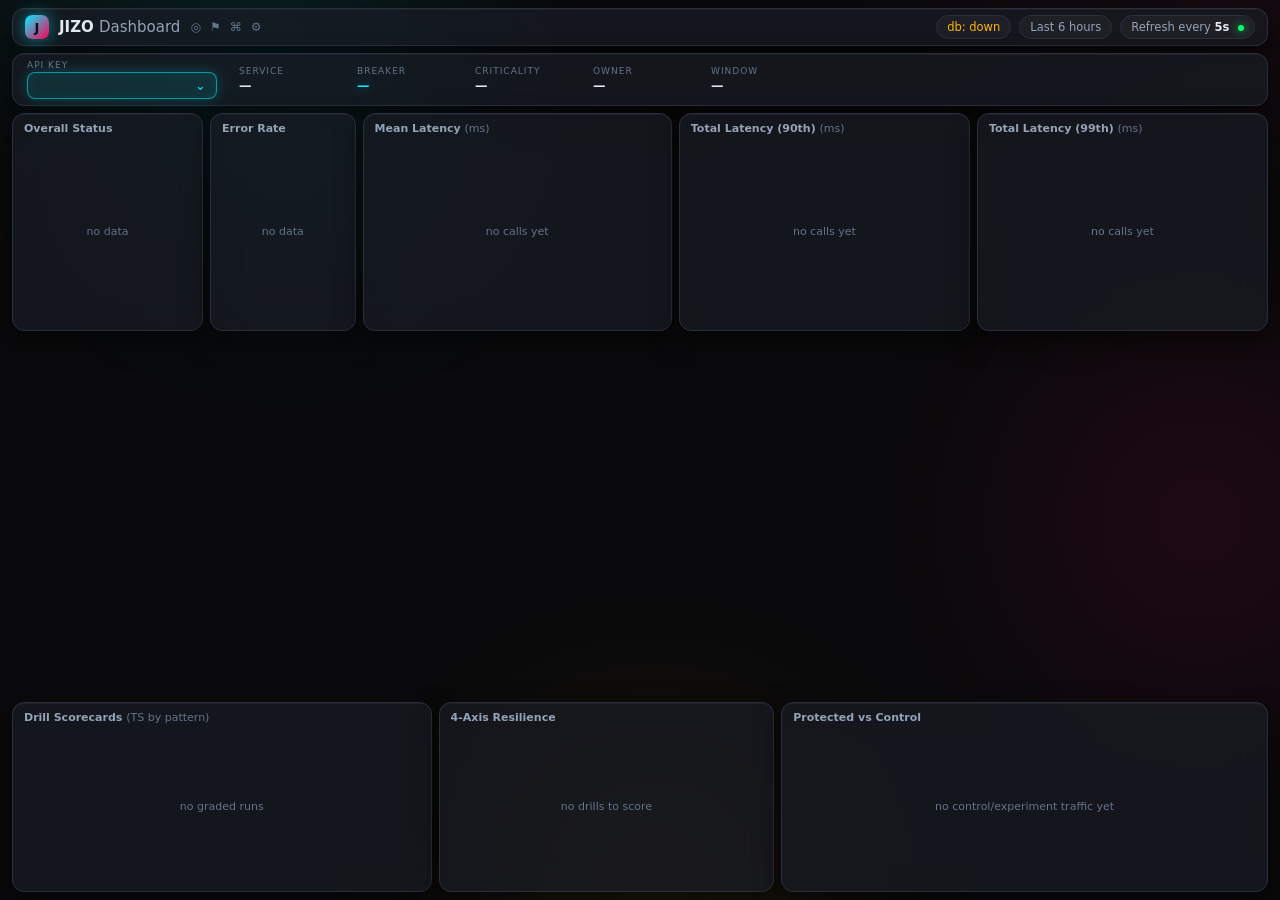
<file: frontend/index.html>
<!DOCTYPE html>
<html lang="en">
<head>
<meta charset="utf-8">
<meta name="viewport" content="width=device-width, initial-scale=1">
<title>JIZO Dashboard</title>
<link rel="stylesheet" href="styles.css">
</head>
<body>
  <div class="backdrop" aria-hidden="true">
    <span class="blob blob-a"></span>
    <span class="blob blob-b"></span>
    <span class="blob blob-c"></span>
  </div>

  <div class="app">
    <header class="toolbar glass">
      <div class="brand">
        <span class="mark">J</span>
        <span class="title">JIZO <span class="sub">Dashboard</span></span>
        <span class="brand-icons" aria-hidden="true"><span>◎</span><span>⚑</span><span>⌘</span><span>⚙</span></span>
      </div>
      <nav class="toolbar-actions">
        <span class="chip" id="dbChip">db: …</span>
        <span class="chip">Last 6 hours</span>
        <span class="chip">Refresh every <b>5s</b> <span class="live-dot"></span></span>
      </nav>
    </header>

    <section class="filterbar glass">
      <label class="field select-field">
        <span class="field-label">API Key</span>
        <span class="select-wrap"><select id="apiKeySelect" aria-label="Choose an API key"></select></span>
      </label>
      <div class="field"><span class="field-label">Service</span><span class="field-value" id="focusService">—</span></div>
      <div class="field"><span class="field-label">Breaker</span><span class="field-value" id="focusState">—</span></div>
      <div class="field"><span class="field-label">Criticality</span><span class="field-value" id="focusCrit">—</span></div>
      <div class="field"><span class="field-label">Owner</span><span class="field-value" id="focusOwner">—</span></div>
      <div class="field"><span class="field-label">Window</span><span class="field-value" id="focusWindow">—</span></div>
    </section>

    <main class="board">
      <!-- row 1: status / error / latency (Hystrix row 1) -->
      <section class="row row1">
        <article class="card glass hero">
          <h2 class="card-title">Overall Status</h2>
          <div class="card-body" id="overallBody"></div>
        </article>
        <article class="card glass">
          <h2 class="card-title">Error Rate</h2>
          <div class="card-body" id="errorBody"></div>
        </article>
        <article class="card glass">
          <h2 class="card-title">Mean Latency <span class="unit">(ms)</span></h2>
          <div class="card-body" id="meanBody"></div>
        </article>
        <article class="card glass">
          <h2 class="card-title">Total Latency (90th) <span class="unit">(ms)</span></h2>
          <div class="card-body" id="p90Body"></div>
        </article>
        <article class="card glass">
          <h2 class="card-title">Total Latency (99th) <span class="unit">(ms)</span></h2>
          <div class="card-body" id="p99Body"></div>
        </article>
      </section>

      <!-- rows 2 & 3: the eight trend charts (Hystrix rows 2 and 3) -->
      <section class="row row-charts" id="chartsRowA"></section>
      <section class="row row-charts" id="chartsRowB"></section>

      <!-- row 4: the proof panels that make JIZO's claim, kept visible -->
      <section class="row row4">
        <article class="card glass">
          <h2 class="card-title">Drill Scorecards <span class="unit">(TS by pattern)</span></h2>
          <div class="card-body" id="scorecardsBody"></div>
        </article>
        <article class="card glass">
          <h2 class="card-title">4-Axis Resilience</h2>
          <div class="card-body radar-body" id="radarBody"></div>
        </article>
        <article class="card glass">
          <h2 class="card-title">Protected vs Control</h2>
          <div class="card-body" id="compareBody"></div>
        </article>
      </section>
    </main>
  </div>

  <script id="boot" type="application/json">__JIZO_DATA__</script>
  <script src="app.js"></script>
</body>
</html>
</file>
<file: frontend/styles.css>
/* ==========================================================================
   JIZO dashboard - true dark foundation, neon accents, glass finish.
   Owner: Pushkar (P5).

   Layout rule that matters: the whole board is a 100vh grid that NEVER
   scrolls. Every panel - including all eight trend charts - is on screen at
   once, which is the one thing the Hystrix dashboard gets right.

   Colour rule: near-black everywhere; colour is reserved for state. Green/cyan
   means healthy, amber means warning, hot pink means critical - and only the
   critical things glow.
   ========================================================================== */

:root {
  --bg-0: #0a0a0c;          /* near-black foundation */
  --bg-1: #111318;
  --panel: #1a1d24;         /* card body */
  --panel-border: #2a2f3d;  /* 1px card border */
  --panel-border-lit: #3b4256;

  --text: #e2e8f0;          /* bright, not dim grey */
  --muted: #94a3b8;
  --faint: #64748b;

  /* neon accents - used sparingly, on state only */
  --cyan: #00f0ff;          /* success / healthy */
  --green: #00ff66;         /* success (charts) */
  --amber: #ffb800;         /* warning / moderate */
  --pink: #ff0055;          /* critical / NOT WELL */
  --accent: #00f0ff;

  --radius: 12px;
  --font: "Segoe UI", Inter, system-ui, sans-serif;
  --mono: "Cascadia Code", Consolas, ui-monospace, monospace;
}

* { box-sizing: border-box; }
html, body { height: 100%; }
body {
  margin: 0; overflow: hidden; font-family: var(--font); color: var(--text);
  background:
    radial-gradient(900px 520px at 6% -14%, rgba(0, 240, 255, 0.07), transparent 60%),
    radial-gradient(860px 500px at 104% -8%, rgba(255, 0, 85, 0.06), transparent 58%),
    var(--bg-0);
}

.backdrop { position: fixed; inset: 0; z-index: 0; overflow: hidden; pointer-events: none; }
.blob { position: absolute; border-radius: 50%; filter: blur(110px); opacity: 0.16; }
.blob-a { width: 420px; height: 420px; top: -110px; left: 6%; background: radial-gradient(circle, #00f0ff, transparent 70%); }
.blob-b { width: 500px; height: 500px; top: 30%; right: -170px; background: radial-gradient(circle, #ff0055, transparent 70%); }
.blob-c { width: 440px; height: 440px; bottom: -220px; left: 34%; background: radial-gradient(circle, #ffb800, transparent 70%); }

.app {
  position: relative; z-index: 1; height: 100vh; overflow: hidden;
  display: flex; flex-direction: column; gap: 7px; padding: 8px 12px;
}

/* Dark glass: a solid #1A1D24 panel with a 1px #2A2F3D edge, softened by a
   light blur so the ambient glow behind it still reads. */
.glass {
  background: rgba(26, 29, 36, 0.72);
  backdrop-filter: blur(18px) saturate(125%);
  -webkit-backdrop-filter: blur(18px) saturate(125%);
  border: 1px solid var(--panel-border);
  box-shadow:
    0 10px 26px rgba(0, 0, 0, 0.55),
    inset 0 1px 0 rgba(255, 255, 255, 0.045);
}

/* --- toolbar (compact) -------------------------------------------------- */
.toolbar { display: flex; align-items: center; justify-content: space-between; gap: 12px; padding: 6px 12px; border-radius: var(--radius); flex: 0 0 auto; }
.brand { display: flex; align-items: center; gap: 10px; }
.mark { width: 24px; height: 24px; border-radius: 7px; display: grid; place-items: center; font-weight: 800; font-size: 13px; color: #04121a; background: linear-gradient(135deg, var(--cyan), var(--pink)); box-shadow: 0 0 16px rgba(0, 240, 255, 0.5); }
.title { font-size: 15px; font-weight: 700; }
.title .sub { color: var(--muted); font-weight: 500; }
.brand-icons { display: flex; gap: 9px; color: var(--faint); font-size: 12px; }
.toolbar-actions { display: flex; align-items: center; gap: 8px; }
.chip { font: inherit; font-size: 11.5px; color: var(--muted); background: rgba(255, 255, 255, 0.04); border: 1px solid var(--panel-border); padding: 4px 10px; border-radius: 999px; }
.chip b { color: var(--text); }
.live-dot { display: inline-block; width: 6px; height: 6px; border-radius: 50%; background: var(--green); margin-left: 5px; box-shadow: 0 0 10px rgba(0, 255, 102, 0.9); }

/* --- filter / focus bar ------------------------------------------------- */
.filterbar { display: flex; align-items: center; gap: 22px; padding: 6px 14px; border-radius: var(--radius); flex: 0 0 auto; }
.field { display: flex; flex-direction: column; gap: 2px; min-width: 96px; }
.field-label { font-size: 9px; letter-spacing: 1px; text-transform: uppercase; color: var(--faint); }
.field-value { font-size: 12.5px; font-weight: 600; }
.select-wrap { position: relative; }
.select-wrap::after { content: "⌄"; position: absolute; right: 11px; top: 50%; transform: translateY(-54%); color: var(--cyan); pointer-events: none; font-size: 13px; }
#apiKeySelect {
  appearance: none; -webkit-appearance: none; font: inherit; font-size: 12.5px; font-weight: 600; color: var(--text);
  background: rgba(0, 240, 255, 0.10);
  border: 1px solid rgba(0, 240, 255, 0.55); border-radius: 8px; padding: 5px 36px 5px 11px; min-width: 190px; cursor: pointer;
  box-shadow: 0 0 14px rgba(0, 240, 255, 0.22), inset 0 0 12px rgba(0, 240, 255, 0.08);
}
#apiKeySelect:hover { border-color: var(--cyan); box-shadow: 0 0 20px rgba(0, 240, 255, 0.4); }
#apiKeySelect option { background: #14171d; color: var(--text); }

/* --- the board: fills the rest of the viewport, never scrolls ----------- */
.board { flex: 1 1 auto; min-height: 0; display: grid; gap: 7px; grid-template-rows: 1.15fr 0.92fr 0.92fr 1.0fr; }
.row { display: grid; gap: 7px; min-height: 0; }
.row1 { grid-template-columns: 1.05fr 0.8fr 1.7fr 1.6fr 1.6fr; }
.row-charts { grid-template-columns: repeat(4, 1fr); }
.row4 { grid-template-columns: 1.25fr 1fr 1.45fr; }

.card { border-radius: var(--radius); padding: 8px 11px 9px; min-height: 0; overflow: hidden; display: flex; flex-direction: column; }
.card-title { margin: 0 0 6px; font-size: 11px; font-weight: 600; color: var(--muted); }
.card-title .unit { color: var(--faint); font-weight: 500; }
.card-body { flex: 1; min-height: 0; display: flex; flex-direction: column; }

/* --- hero / big number (the glow lives here) ---------------------------- */
.hero-value { font-size: clamp(20px, 2.4vw, 38px); font-weight: 800; line-height: 1.02; margin: auto 0; }
.hero-value.tone-not_well { color: var(--pink); text-shadow: 0 0 14px rgba(255, 0, 85, 0.65), 0 0 42px rgba(255, 0, 85, 0.35); }
.hero-value.tone-degraded { color: var(--amber); text-shadow: 0 0 14px rgba(255, 184, 0, 0.55), 0 0 36px rgba(255, 184, 0, 0.28); }
.hero-value.tone-healthy { color: var(--cyan); text-shadow: 0 0 14px rgba(0, 240, 255, 0.60), 0 0 38px rgba(0, 240, 255, 0.30); }
.hero-value.tone-unknown { color: var(--faint); }
.hero-reason { color: var(--muted); font-size: 11px; margin-top: 2px; }
.bignum { font-size: clamp(20px, 2.4vw, 38px); font-weight: 800; margin: auto 0; }
.bignum.tone-bad { color: var(--pink); text-shadow: 0 0 14px rgba(255, 0, 85, 0.55); }
.bignum.tone-warn { color: var(--amber); text-shadow: 0 0 12px rgba(255, 184, 0, 0.45); }
.bignum.tone-ok { color: var(--green); text-shadow: 0 0 12px rgba(0, 255, 102, 0.45); }
.bignum-sub { color: var(--muted); font-size: 10.5px; }

/* --- metric tables ------------------------------------------------------ */
.metric-table { width: 100%; border-collapse: collapse; font-size: 11px; table-layout: fixed; }
.metric-table th { text-align: left; color: var(--faint); font-weight: 600; font-size: 9px; text-transform: uppercase; letter-spacing: 0.7px; padding: 0 0 4px; }
.metric-table th:last-child { text-align: right; }
.metric-table td { padding: 3px 0; border-top: 1px solid rgba(255, 255, 255, 0.06); white-space: nowrap; overflow: hidden; text-overflow: ellipsis; }
.metric-table td.value { text-align: right; font-family: var(--mono); font-weight: 600; }
.metric-table tr.focused td { color: var(--cyan); text-shadow: 0 0 10px rgba(0, 240, 255, 0.35); }
.metric-table tr.dim td { color: var(--faint); }
.dot { display: inline-block; width: 6px; height: 6px; border-radius: 50%; margin-right: 6px; }

/* --- charts (Hystrix-style: plot + axis + legend) ----------------------- */
.card-body.chart { gap: 2px; }
.chart-top { display: flex; align-items: baseline; justify-content: space-between; }
.chart-value { font-family: var(--mono); font-size: 14px; font-weight: 700; }
.chart-max { font-size: 9px; color: var(--faint); }
.chart-plot { position: relative; flex: 1; min-height: 0; border-left: 1px solid rgba(255, 255, 255, 0.09); border-bottom: 1px solid rgba(255, 255, 255, 0.09); }
.chart-grid { position: absolute; left: 0; right: 0; height: 1px; background: rgba(255, 255, 255, 0.05); }
svg.spark { position: absolute; inset: 0; width: 100%; height: 100%; }
.chart-axis { display: flex; justify-content: space-between; font-size: 8.5px; color: var(--faint); padding-top: 2px; }
.chart-legend { display: flex; align-items: center; gap: 6px; font-size: 10px; color: var(--muted); padding-top: 3px; }
.chart-legend .legend-line { display: inline-block; width: 16px; height: 3px; border-radius: 2px; }
.chart-legend b { color: var(--text); font-family: var(--mono); margin-left: auto; }

/* --- scorecards --------------------------------------------------------- */
.sc-row { display: flex; align-items: center; gap: 8px; padding: 5px 0; border-top: 1px solid rgba(255, 255, 255, 0.06); }
.sc-row:first-child { border-top: 0; }
.sc-pattern { flex: 1; font-size: 11.5px; white-space: nowrap; overflow: hidden; text-overflow: ellipsis; }
.sc-bar { width: 70px; height: 5px; border-radius: 3px; background: rgba(255, 255, 255, 0.08); overflow: hidden; }
.sc-bar > i { display: block; height: 100%; }
.sc-pct { font-family: var(--mono); font-size: 11px; width: 46px; text-align: right; }
.sc-runs { color: var(--faint); font-size: 10px; width: 40px; text-align: right; }

/* --- radar -------------------------------------------------------------- */
.radar-body { align-items: center; justify-content: center; }
.radar { width: 100%; height: 100%; max-height: 150px; }
.radar-legend { display: flex; flex-wrap: wrap; gap: 4px 12px; justify-content: center; margin-top: 4px; }
.radar-legend .item { font-size: 9.5px; color: var(--muted); }
.radar-legend .item b { color: var(--text); font-family: var(--mono); }

/* --- compare bars ------------------------------------------------------- */
.cmp-grid { display: flex; flex-direction: column; gap: 8px; justify-content: center; height: 100%; }
.cmp-row { display: grid; grid-template-columns: 62px 1fr 54px; align-items: center; gap: 8px; }
.cmp-label { font-size: 10.5px; color: var(--muted); }
.cmp-bars { display: flex; flex-direction: column; gap: 4px; }
.cmp-line { display: flex; align-items: center; gap: 6px; }
.cmp-bar { position: relative; flex: 1; height: 9px; border-radius: 5px; background: rgba(255, 255, 255, 0.06); overflow: hidden; }
.cmp-bar > i { position: absolute; inset: 0 auto 0 0; border-radius: 5px; }
.cmp-bar.control > i { background: linear-gradient(90deg, #475569, #64748b); }
.cmp-bar.experiment > i { background: linear-gradient(90deg, #00b8d4, var(--cyan)); box-shadow: 0 0 10px rgba(0, 240, 255, 0.5); }
.cmp-val { font-family: var(--mono); font-size: 9.5px; color: var(--faint); width: 30px; }
.cmp-delta { font-family: var(--mono); font-size: 11px; text-align: right; }
.cmp-delta.up { color: var(--cyan); }
.cmp-delta.down { color: var(--pink); }

.empty { margin: auto; color: var(--faint); font-size: 11px; text-align: center; }
.db-bad { color: var(--amber); }
</file>
